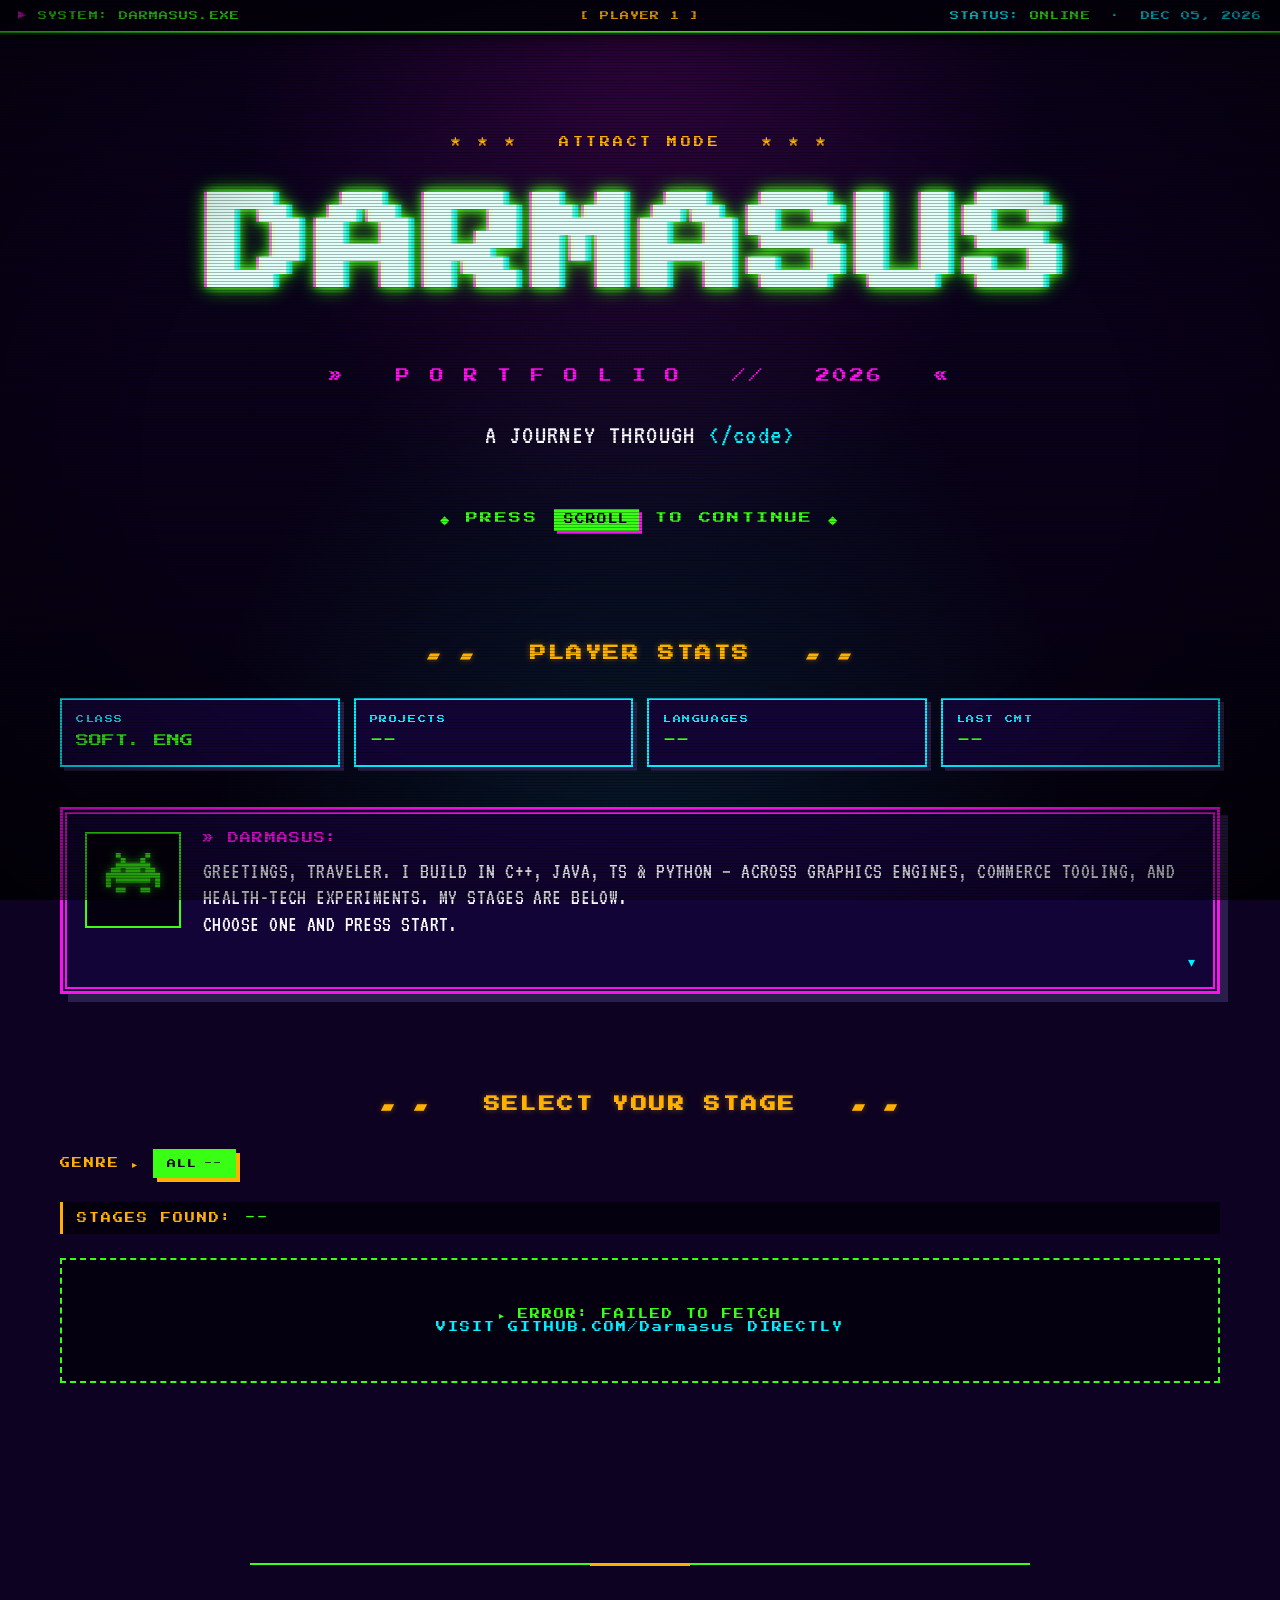
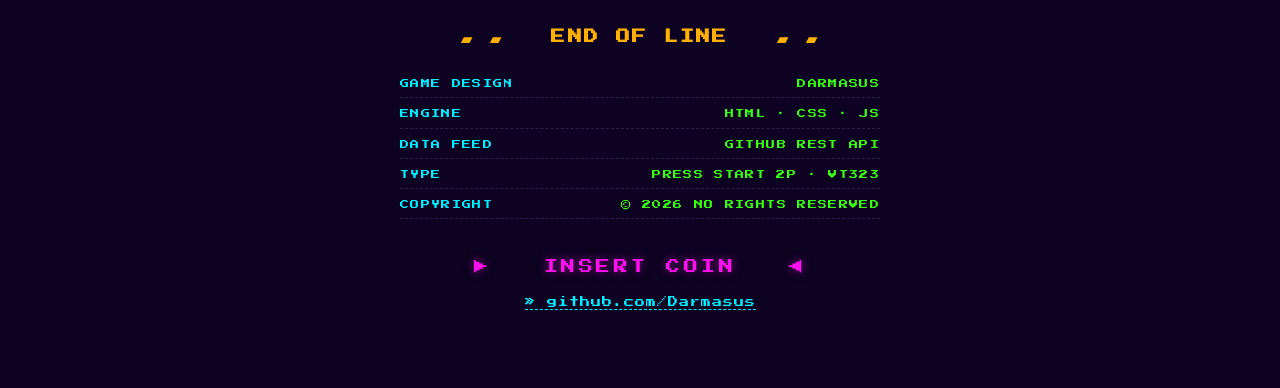
<file: index.html>
<!doctype html>
<html lang="en">
<head>
  <meta charset="utf-8" />
  <meta name="viewport" content="width=device-width,initial-scale=1" />
  <meta name="description" content="Darmasus — Portfolio. A retro arcade-style stage-select for my GitHub repos." />
  <meta name="theme-color" content="#0d0221" />
  <title>DARMASUS // PORTFOLIO — INSERT COIN</title>

  <link rel="preconnect" href="https://fonts.googleapis.com" />
  <link rel="preconnect" href="https://fonts.gstatic.com" crossorigin />
  <link href="https://fonts.googleapis.com/css2?family=Press+Start+2P&family=VT323&display=swap" rel="stylesheet" />
  <link rel="stylesheet" href="./styles.css" />
</head>
<body>
  <div class="scanlines" aria-hidden="true"></div>
  <div class="crt-vignette" aria-hidden="true"></div>

  <header class="hud">
    <div class="hud__cell">
      <span class="cursor">▶</span> SYSTEM: DARMASUS.EXE
    </div>
    <div class="hud__cell hud__cell--mid">
      [ PLAYER 1 ]
    </div>
    <div class="hud__cell hud__cell--right">
      STATUS: <span class="status-ok">ONLINE</span> &nbsp;·&nbsp;
      <span id="hud-date">—</span>
    </div>
  </header>

  <main>
    <!-- ============ TITLE SCREEN ============ -->
    <section class="title-screen">
      <p class="attract">★ ★ ★ &nbsp; ATTRACT MODE &nbsp; ★ ★ ★</p>
      <h1 class="title" data-text="DARMASUS">DARMASUS</h1>
      <p class="subtitle">» &nbsp; P O R T F O L I O &nbsp; //  &nbsp; 2026  &nbsp; «</p>
      <p class="flavor">A JOURNEY THROUGH <span class="blink-soft">&lt;/code&gt;</span></p>
      <p class="press-start blink">
        ◆ PRESS <kbd>SCROLL</kbd> TO CONTINUE ◆
      </p>
    </section>

    <!-- ============ PLAYER STATS ============ -->
    <section class="player-card">
      <h2 class="section-title">▰ ▰ &nbsp; PLAYER STATS &nbsp; ▰ ▰</h2>

      <div class="stat-grid">
        <div class="stat-box">
          <span class="stat-label">CLASS</span>
          <span class="stat-value">SOFT. ENG</span>
        </div>
        <div class="stat-box">
          <span class="stat-label">PROJECTS</span>
          <span class="stat-value" id="stat-projects">--</span>
        </div>
        <div class="stat-box">
          <span class="stat-label">LANGUAGES</span>
          <span class="stat-value" id="stat-langs">--</span>
        </div>
        <div class="stat-box">
          <span class="stat-label">LAST CMT</span>
          <span class="stat-value" id="stat-updated">--</span>
        </div>
      </div>

      <div class="dialog-box">
        <div class="dialog-portrait">
          <svg class="invader" viewBox="0 0 13 11" aria-hidden="true">
            <rect x="3" y="0" width="1" height="1"/><rect x="9" y="0" width="1" height="1"/>
            <rect x="4" y="1" width="1" height="1"/><rect x="8" y="1" width="1" height="1"/>
            <rect x="3" y="2" width="7" height="1"/>
            <rect x="2" y="3" width="2" height="1"/><rect x="5" y="3" width="3" height="1"/><rect x="9" y="3" width="2" height="1"/>
            <rect x="1" y="4" width="11" height="1"/>
            <rect x="1" y="5" width="1" height="1"/><rect x="3" y="5" width="7" height="1"/><rect x="11" y="5" width="1" height="1"/>
            <rect x="1" y="6" width="1" height="1"/><rect x="11" y="6" width="1" height="1"/>
            <rect x="3" y="7" width="2" height="1"/><rect x="8" y="7" width="2" height="1"/>
          </svg>
        </div>
        <div class="dialog-content">
          <p class="dialog-name">» DARMASUS:</p>
          <p class="dialog-text">
            GREETINGS, TRAVELER. I BUILD IN C++, JAVA, TS &amp; PYTHON —
            ACROSS GRAPHICS ENGINES, COMMERCE TOOLING, AND HEALTH-TECH
            EXPERIMENTS. MY STAGES ARE BELOW.
            <br />CHOOSE ONE AND PRESS START.
          </p>
          <p class="dialog-continue blink">▾</p>
        </div>
      </div>
    </section>

    <!-- ============ STAGE SELECT ============ -->
    <section class="stage-select" id="stages">
      <h2 class="section-title">▰ ▰ &nbsp; SELECT YOUR STAGE &nbsp; ▰ ▰</h2>

      <div class="filters" role="tablist" aria-label="Filter stages by language">
        <span class="filters__label">GENRE ▸</span>
        <button class="filter is-active" type="button" data-lang="all">
          ALL <span class="count" id="count-all">--</span>
        </button>
      </div>

      <p class="count-row">
        <span class="mono-amber">STAGES FOUND:</span>
        <span id="visible-count" class="mono-green">--</span>
      </p>

      <div class="grid" id="grid" aria-busy="true">
        <div class="loading">▸ LOADING STAGES FROM GITHUB.COM/DARMASUS ...</div>
      </div>
    </section>
  </main>

  <!-- ============ CREDITS ============ -->
  <footer class="credits">
    <h3 class="credits__title">▰ ▰ &nbsp; END OF LINE &nbsp; ▰ ▰</h3>
    <div class="credits__list">
      <div><span>GAME DESIGN</span><span>DARMASUS</span></div>
      <div><span>ENGINE</span><span>HTML · CSS · JS</span></div>
      <div><span>DATA FEED</span><span>GITHUB REST API</span></div>
      <div><span>TYPE</span><span>PRESS START 2P · VT323</span></div>
      <div><span>COPYRIGHT</span><span>&copy; 2026 NO RIGHTS RESERVED</span></div>
    </div>
    <p class="insert-coin"><span class="blink">▶ &nbsp; INSERT COIN &nbsp; ◀</span></p>
    <p class="credits__link">
      <a href="https://github.com/Darmasus" target="_blank" rel="noopener">
        » github.com/Darmasus
      </a>
    </p>
  </footer>

  <script src="./app.js"></script>
</body>
</html>
</file>
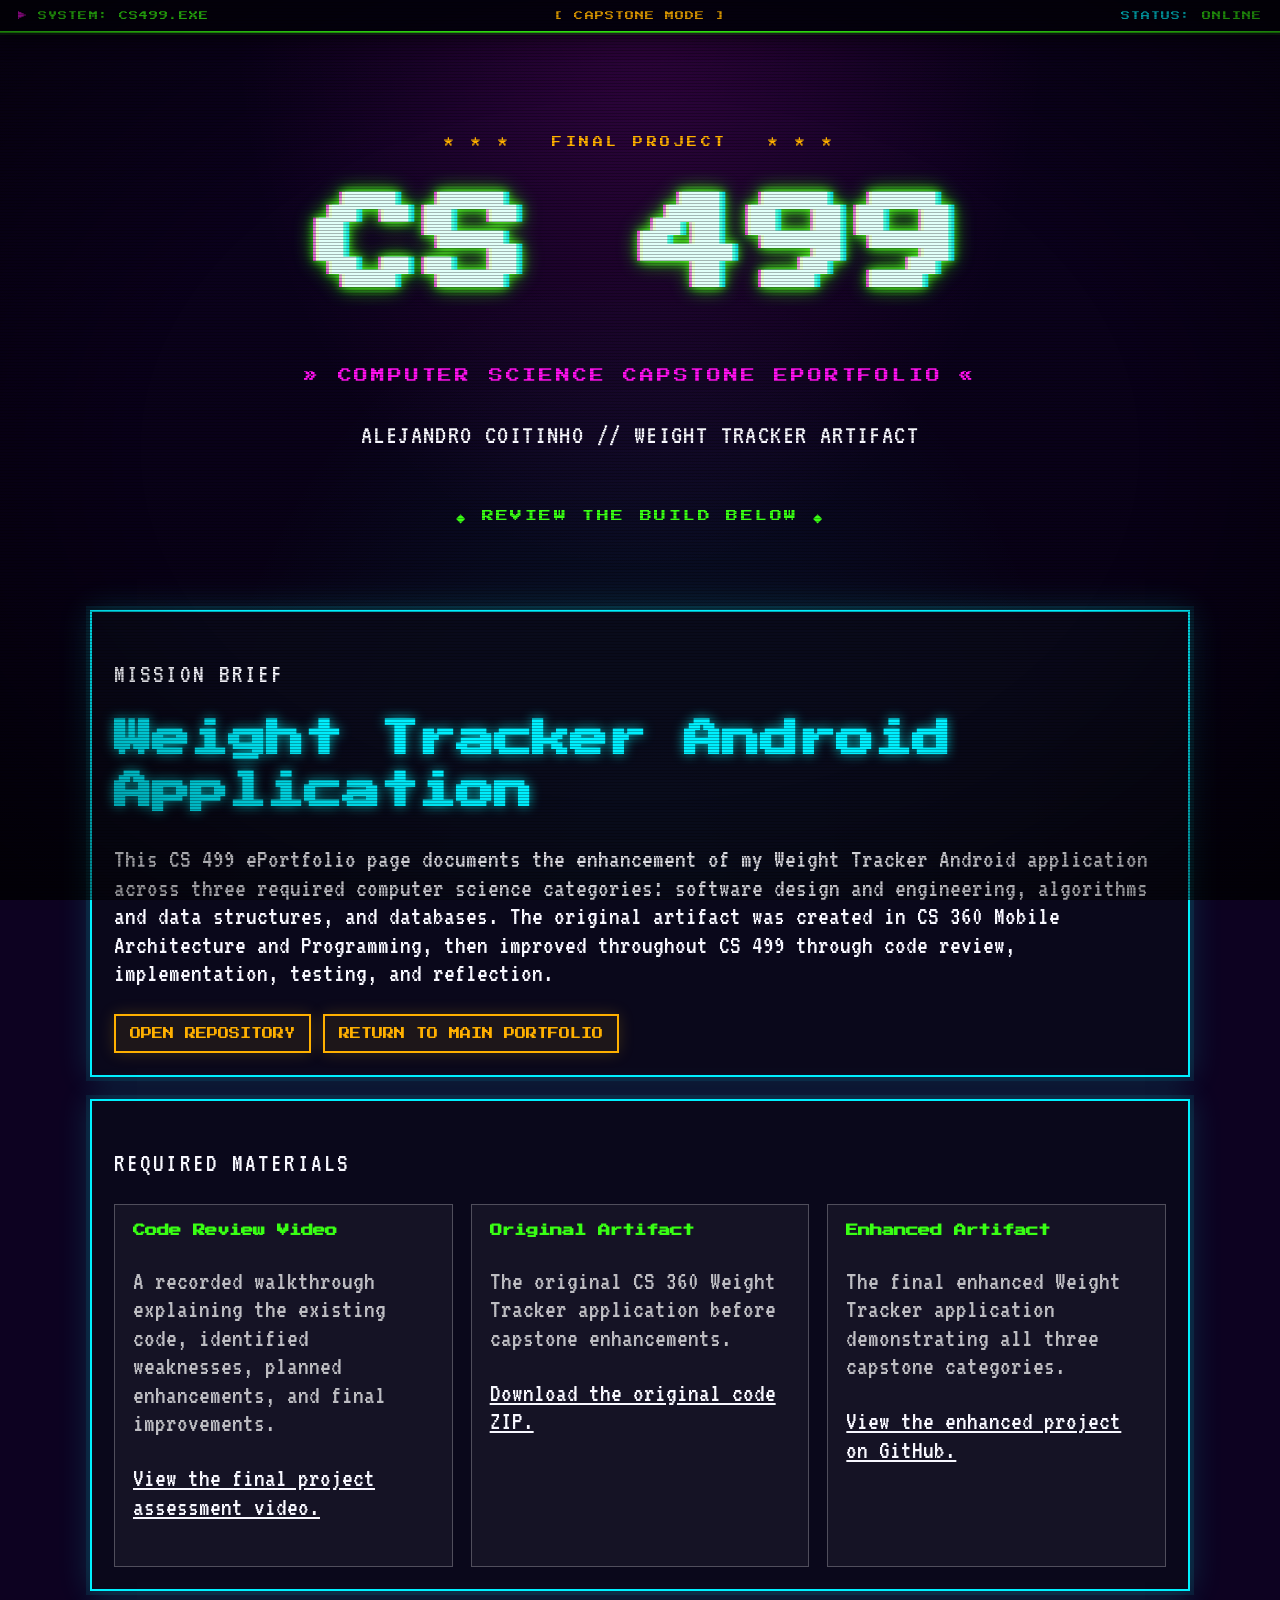
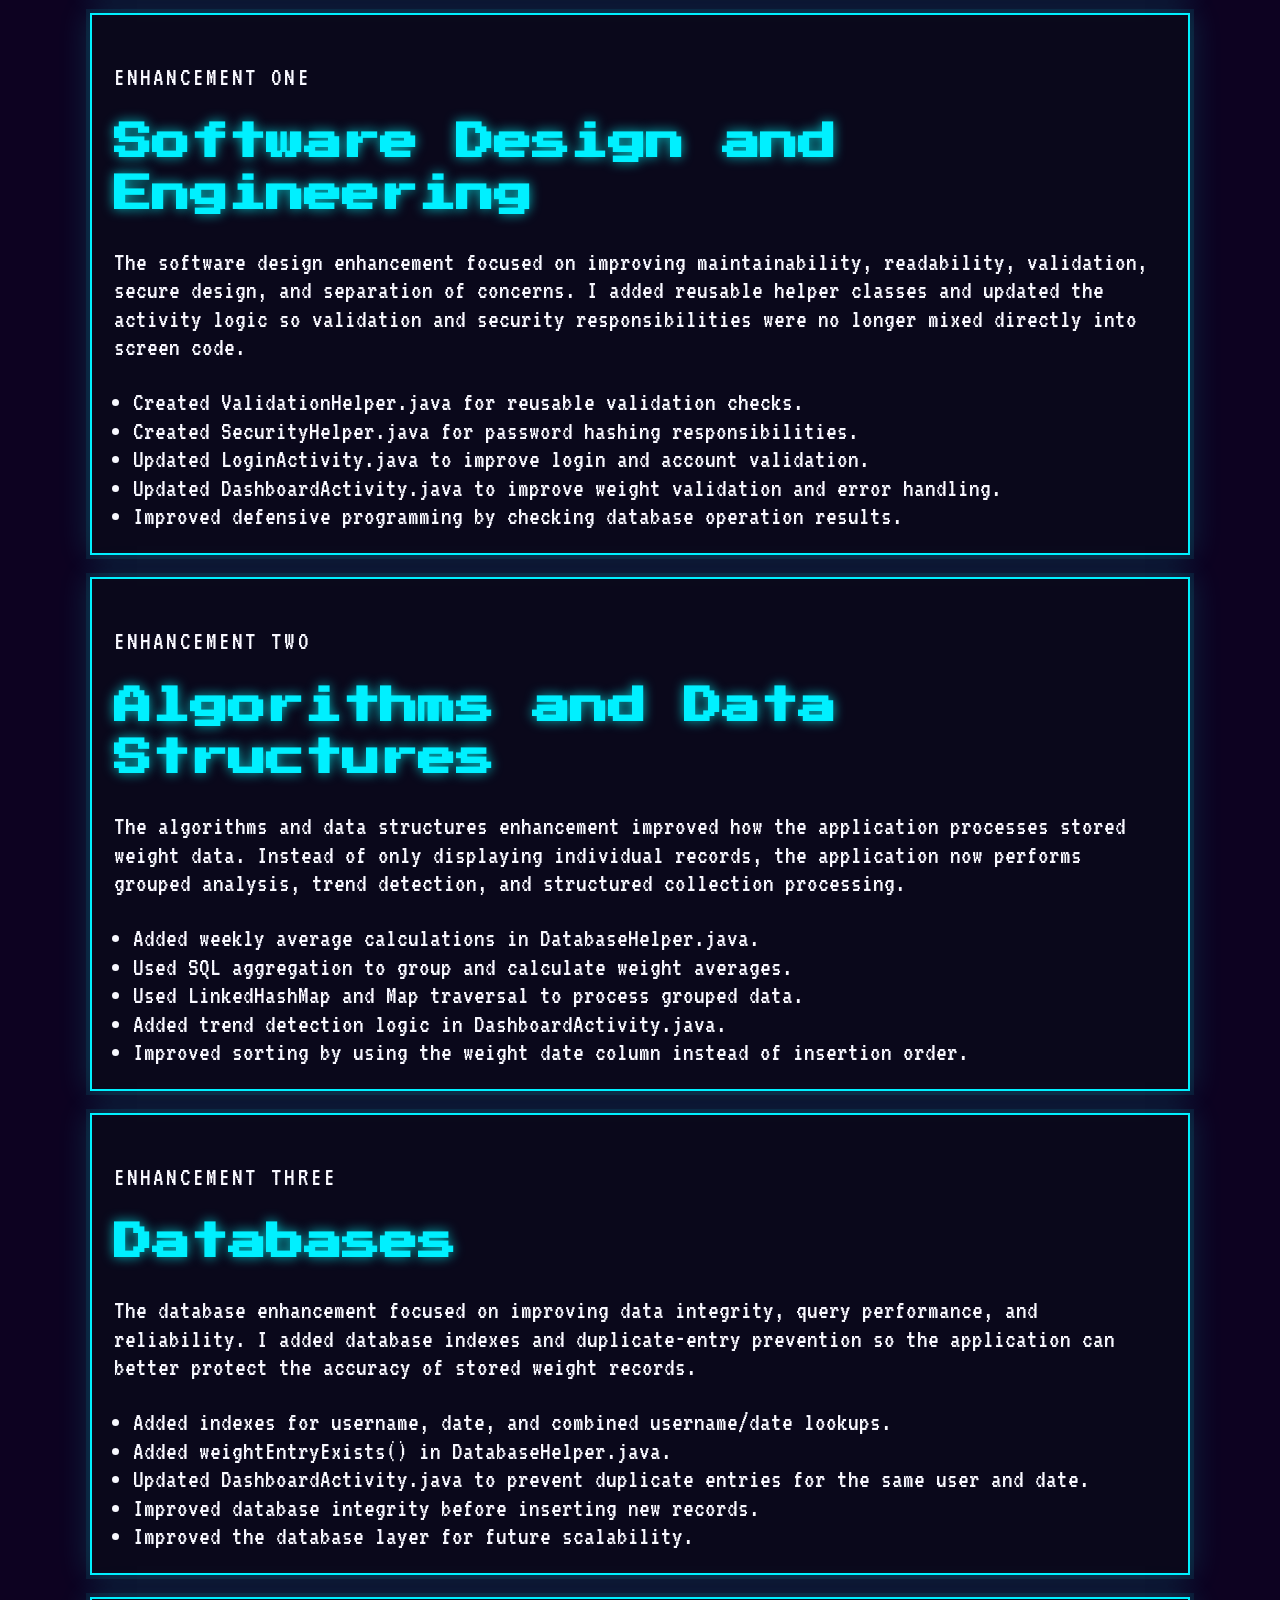
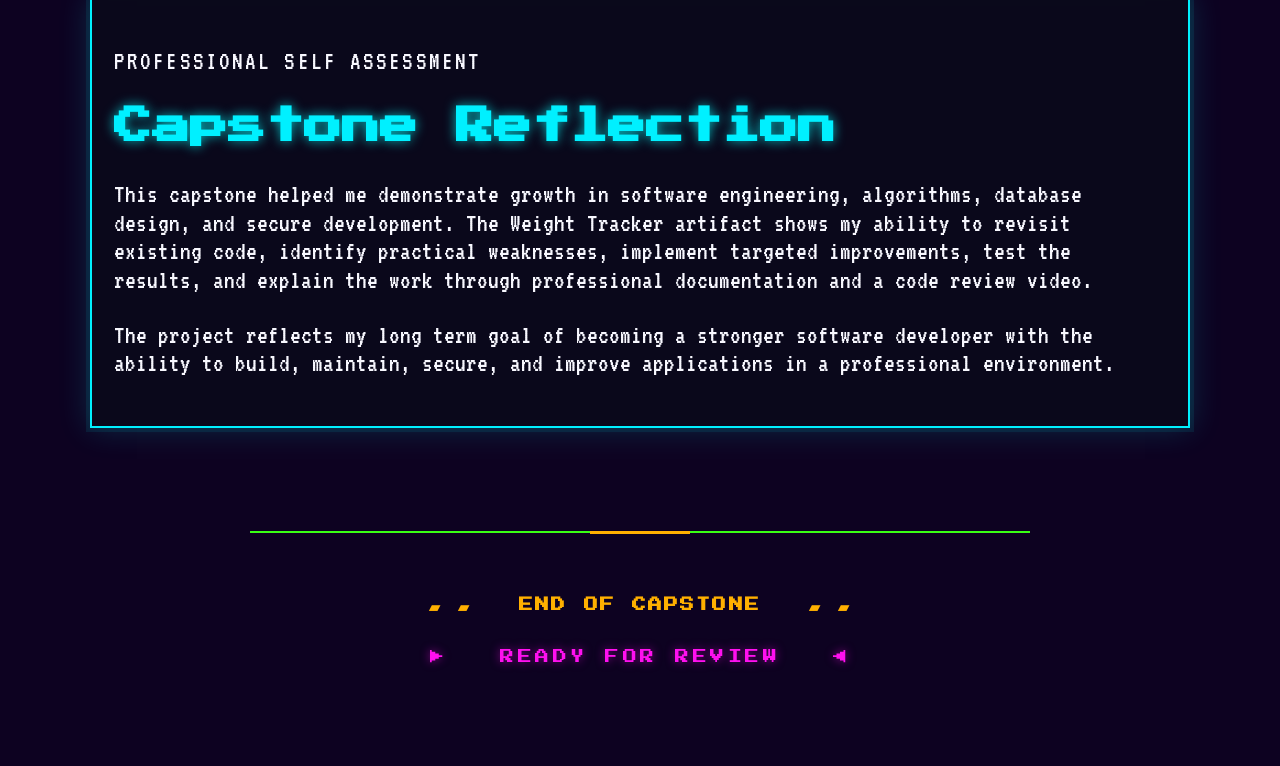
<file: cs499/index.html>
<!doctype html>
<html lang="en">
<head>
  <meta charset="utf-8" />
  <meta name="viewport" content="width=device-width,initial-scale=1" />
  <meta name="description" content="CS 499 Computer Science Capstone ePortfolio for Alejandro Coitinho." />
  <meta name="theme-color" content="#0d0221" />
  <title>CS 499 // Capstone ePortfolio</title>

  <link rel="preconnect" href="https://fonts.googleapis.com" />
  <link rel="preconnect" href="https://fonts.gstatic.com" crossorigin />
  <link href="https://fonts.googleapis.com/css2?family=Press+Start+2P&family=VT323&display=swap" rel="stylesheet" />
  <link rel="stylesheet" href="../styles.css" />
  <style>
    .capstone-wrap { width: min(1100px, calc(100% - 28px)); margin: 0 auto 64px; }
    .capstone-panel { border: 2px solid var(--cyan); background: rgba(10, 10, 26, .82); box-shadow: 0 0 0 4px rgba(0, 255, 255, .08), 0 0 30px rgba(0, 255, 255, .18); padding: 22px; margin: 22px 0; }
    .capstone-panel p, .capstone-panel li { font-family: 'VT323', monospace; font-size: clamp(1.25rem, 2.1vw, 1.65rem); line-height: 1.08; color: var(--paper); }
    .capstone-panel ul { margin: 10px 0 0 1.2rem; padding: 0; }
    .capstone-kicker { color: var(--amber); font-family: 'Press Start 2P', system-ui; font-size: .75rem; letter-spacing: .08em; }
    .capstone-title { font-family: 'Press Start 2P', system-ui; color: var(--cyan); text-shadow: 0 0 12px rgba(0, 255, 255, .7); line-height: 1.35; font-size: clamp(1.2rem, 4vw, 2.4rem); margin: 14px 0; }
    .capstone-grid { display: grid; grid-template-columns: repeat(auto-fit, minmax(260px, 1fr)); gap: 18px; }
    .capstone-card { border: 1px solid rgba(255,255,255,.25); background: rgba(255,255,255,.045); padding: 18px; }
    .capstone-card h3 { font-family: 'Press Start 2P', system-ui; font-size: .78rem; line-height: 1.35; color: var(--green); margin: 0 0 12px; }
    .capstone-links { display: flex; flex-wrap: wrap; gap: 12px; margin-top: 18px; }
    .capstone-button { display: inline-block; border: 2px solid var(--amber); color: var(--amber); background: rgba(255, 190, 11, .08); padding: 10px 14px; text-decoration: none; font-family: 'Press Start 2P', system-ui; font-size: .7rem; line-height: 1.35; box-shadow: 0 0 16px rgba(255, 190, 11, .18); }
    .capstone-button:hover, .capstone-button:focus { background: rgba(255, 190, 11, .18); color: var(--paper); }
    .capstone-muted { color: rgba(255,255,255,.72) !important; }
    .capstone-note { border-left: 4px solid var(--magenta); padding-left: 14px; }
  </style>
</head>
<body>
  <div class="scanlines" aria-hidden="true"></div>
  <div class="crt-vignette" aria-hidden="true"></div>

  <header class="hud">
    <div class="hud__cell"><span class="cursor">▶</span> SYSTEM: CS499.EXE</div>
    <div class="hud__cell hud__cell--mid">[ CAPSTONE MODE ]</div>
    <div class="hud__cell hud__cell--right">STATUS: <span class="status-ok">ONLINE</span></div>
  </header>

  <main class="capstone-wrap">
    <section class="title-screen">
      <p class="attract">★ ★ ★ &nbsp; FINAL PROJECT &nbsp; ★ ★ ★</p>
      <h1 class="title" data-text="CS 499">CS 499</h1>
      <p class="subtitle">» COMPUTER SCIENCE CAPSTONE ePORTFOLIO «</p>
      <p class="flavor">ALEJANDRO COITINHO // WEIGHT TRACKER ARTIFACT</p>
      <p class="press-start blink">◆ REVIEW THE BUILD BELOW ◆</p>
    </section>

    <section class="capstone-panel">
      <p class="capstone-kicker">MISSION BRIEF</p>
      <h2 class="capstone-title">Weight Tracker Android Application</h2>
      <p>
        This CS 499 ePortfolio page documents the enhancement of my Weight Tracker Android application across three required computer science categories: software design and engineering, algorithms and data structures, and databases. The original artifact was created in CS 360 Mobile Architecture and Programming, then improved throughout CS 499 through code review, implementation, testing, and reflection.
      </p>
      <div class="capstone-links">
        <a class="capstone-button" href="https://github.com/Darmasus/WeightTracker" target="_blank" rel="noopener">OPEN REPOSITORY</a>
        <a class="capstone-button" href="https://darmasus.github.io/" rel="noopener">RETURN TO MAIN PORTFOLIO</a>
      </div>
    </section>

    <section class="capstone-panel">
      <p class="capstone-kicker">REQUIRED MATERIALS</p>
      <div class="capstone-grid">
        <article class="capstone-card">
          <h3>Code Review Video</h3>
          <p class="capstone-muted">A recorded walkthrough explaining the existing code, identified weaknesses, planned enhancements, and final improvements.</p>
          <p><a href="https://github.com/Darmasus/WeightTracker/blob/main/Final%20Project%20Assessment.mp4" target="_blank" rel="noopener">View the final project assessment video.</a></p>
        </article>
        <article class="capstone-card">
          <h3>Original Artifact</h3>
          <p class="capstone-muted">The original CS 360 Weight Tracker application before capstone enhancements.</p>
          <p><a href="https://github.com/Darmasus/WeightTracker/blob/main/Weight%20Tracker%20(Original%20Code).zip" target="_blank" rel="noopener">Download the original code ZIP.</a></p>
        </article>
        <article class="capstone-card">
          <h3>Enhanced Artifact</h3>
          <p class="capstone-muted">The final enhanced Weight Tracker application demonstrating all three capstone categories.</p>
          <p><a href="https://github.com/Darmasus/WeightTracker" target="_blank" rel="noopener">View the enhanced project on GitHub.</a></p>
        </article>
      </div>
    </section>

    <section class="capstone-panel">
      <p class="capstone-kicker">ENHANCEMENT ONE</p>
      <h2 class="capstone-title">Software Design and Engineering</h2>
      <p>
        The software design enhancement focused on improving maintainability, readability, validation, secure design, and separation of concerns. I added reusable helper classes and updated the activity logic so validation and security responsibilities were no longer mixed directly into screen code.
      </p>
      <ul>
        <li>Created ValidationHelper.java for reusable validation checks.</li>
        <li>Created SecurityHelper.java for password hashing responsibilities.</li>
        <li>Updated LoginActivity.java to improve login and account validation.</li>
        <li>Updated DashboardActivity.java to improve weight validation and error handling.</li>
        <li>Improved defensive programming by checking database operation results.</li>
      </ul>
    </section>

    <section class="capstone-panel">
      <p class="capstone-kicker">ENHANCEMENT TWO</p>
      <h2 class="capstone-title">Algorithms and Data Structures</h2>
      <p>
        The algorithms and data structures enhancement improved how the application processes stored weight data. Instead of only displaying individual records, the application now performs grouped analysis, trend detection, and structured collection processing.
      </p>
      <ul>
        <li>Added weekly average calculations in DatabaseHelper.java.</li>
        <li>Used SQL aggregation to group and calculate weight averages.</li>
        <li>Used LinkedHashMap and Map traversal to process grouped data.</li>
        <li>Added trend detection logic in DashboardActivity.java.</li>
        <li>Improved sorting by using the weight date column instead of insertion order.</li>
      </ul>
    </section>

    <section class="capstone-panel">
      <p class="capstone-kicker">ENHANCEMENT THREE</p>
      <h2 class="capstone-title">Databases</h2>
      <p>
        The database enhancement focused on improving data integrity, query performance, and reliability. I added database indexes and duplicate-entry prevention so the application can better protect the accuracy of stored weight records.
      </p>
      <ul>
        <li>Added indexes for username, date, and combined username/date lookups.</li>
        <li>Added weightEntryExists() in DatabaseHelper.java.</li>
        <li>Updated DashboardActivity.java to prevent duplicate entries for the same user and date.</li>
        <li>Improved database integrity before inserting new records.</li>
        <li>Improved the database layer for future scalability.</li>
      </ul>
    </section>

    <section class="capstone-panel">
      <p class="capstone-kicker">PROFESSIONAL SELF ASSESSMENT</p>
      <h2 class="capstone-title">Capstone Reflection</h2>
      <p>
        This capstone helped me demonstrate growth in software engineering, algorithms, database design, and secure development. The Weight Tracker artifact shows my ability to revisit existing code, identify practical weaknesses, implement targeted improvements, test the results, and explain the work through professional documentation and a code review video.
      </p>
      <p>
        The project reflects my long term goal of becoming a stronger software developer with the ability to build, maintain, secure, and improve applications in a professional environment.
      </p>
    </section>
  </main>

  <footer class="credits">
    <h3 class="credits__title">▰ ▰ &nbsp; END OF CAPSTONE &nbsp; ▰ ▰</h3>
    <p class="insert-coin"><span class="blink">▶ &nbsp; READY FOR REVIEW &nbsp; ◀</span></p>
  </footer>
</body>
</html>
</file>
<file: styles.css>
/* =========================================================================
   DARMASUS // PORTFOLIO
   Retro-arcade CRT aesthetic: scanlines, phosphor green, neon magenta.
   ========================================================================= */

:root {
  /* palette — synthwave arcade */
  --bg:        #0d0221;
  --bg-deep:   #050010;
  --bg-card:   #130437;
  --ink:       #f8f8ff;
  --ink-dim:   #8b85b5;
  --green:     #39ff14;   /* phosphor / player-1 */
  --green-dim: #1da800;
  --pink:      #ff10f0;   /* player-2 / danger */
  --cyan:      #00f0ff;   /* info / water */
  --amber:     #ffb000;   /* coin / points */
  --red:       #ff3864;
  --muted:     #2a1f4a;
  --rule:      rgba(57, 255, 20, 0.2);

  /* type */
  --ff-arcade: 'Press Start 2P', 'Courier New', monospace;
  --ff-crt:    'VT323', 'Courier New', monospace;

  --max: 1200px;
}

* { box-sizing: border-box; }

html, body { margin: 0; padding: 0; }
html { scroll-behavior: smooth; }

body {
  background: var(--bg);
  background-image:
    radial-gradient(ellipse at 50% 0%, rgba(255, 16, 240, 0.15), transparent 45%),
    radial-gradient(ellipse at 50% 100%, rgba(0, 240, 255, 0.1), transparent 50%),
    linear-gradient(180deg, var(--bg) 0%, var(--bg-deep) 100%);
  background-attachment: fixed;
  color: var(--ink);
  font-family: var(--ff-crt);
  font-size: 22px;
  line-height: 1.25;
  min-height: 100vh;
  overflow-x: hidden;
  -webkit-font-smoothing: antialiased;
  text-rendering: optimizeSpeed;
}

::selection { background: var(--pink); color: var(--bg); }

a { color: inherit; }

/* ----- CRT overlays ----- */
.scanlines {
  position: fixed;
  inset: 0;
  pointer-events: none;
  z-index: 9998;
  background: repeating-linear-gradient(
    to bottom,
    rgba(0, 0, 0, 0) 0,
    rgba(0, 0, 0, 0) 2px,
    rgba(0, 0, 0, 0.28) 2px,
    rgba(0, 0, 0, 0.28) 3px
  );
  mix-blend-mode: multiply;
}
.crt-vignette {
  position: fixed;
  inset: 0;
  pointer-events: none;
  z-index: 9997;
  background:
    radial-gradient(ellipse at center,
      transparent 0%,
      transparent 55%,
      rgba(0, 0, 0, 0.55) 100%);
}

/* ----- HUD ----- */
.hud {
  position: sticky;
  top: 0;
  z-index: 100;
  display: grid;
  grid-template-columns: 1fr auto 1fr;
  align-items: center;
  padding: 10px 18px;
  background: var(--bg-deep);
  border-bottom: 2px solid var(--green);
  font-family: var(--ff-arcade);
  font-size: 9px;
  letter-spacing: 0.12em;
  color: var(--green);
  box-shadow: 0 2px 0 rgba(57, 255, 20, 0.15), 0 4px 20px rgba(0, 0, 0, 0.6);
}
.hud__cell--mid   { text-align: center; color: var(--amber); }
.hud__cell--right { text-align: right;  color: var(--cyan); }
.status-ok { color: var(--green); }
.cursor {
  color: var(--pink);
  animation: blink-step 1s infinite step-end;
}

/* ----- blinking utilities ----- */
.blink       { animation: blink-step 1s infinite step-end; }
.blink-soft  { animation: blink-soft 1.6s infinite ease-in-out; }
@keyframes blink-step {
  0%, 50%  { opacity: 1; }
  51%, 100%{ opacity: 0; }
}
@keyframes blink-soft {
  0%, 100% { opacity: 1; }
  50%      { opacity: 0.45; }
}

kbd {
  display: inline-block;
  padding: 3px 8px;
  margin: 0 2px;
  background: var(--green);
  color: var(--bg);
  font-family: var(--ff-arcade);
  font-size: 0.8em;
  border: 2px solid var(--green);
  box-shadow: 3px 3px 0 var(--pink);
  letter-spacing: 0.08em;
}

/* ============ TITLE SCREEN ============ */
.title-screen {
  max-width: var(--max);
  margin: 0 auto;
  padding: clamp(3rem, 8vw, 7rem) 20px clamp(2rem, 5vw, 5rem);
  text-align: center;
}
.attract {
  font-family: var(--ff-arcade);
  font-size: 10px;
  color: var(--amber);
  letter-spacing: 0.35em;
  margin: 0 0 clamp(1.5rem, 4vw, 3rem);
  animation: blink-soft 2.5s infinite ease-in-out;
}

.title {
  font-family: var(--ff-arcade);
  font-size: clamp(36px, 10vw, 104px);
  color: var(--green);
  letter-spacing: 0.04em;
  line-height: 1;
  margin: 0 0 0.5em;
  position: relative;
  display: inline-block;
  text-shadow:
    0 0 10px rgba(57, 255, 20, 0.6),
    0 0 20px rgba(57, 255, 20, 0.35);
}
.title::before,
.title::after {
  content: attr(data-text);
  position: absolute;
  top: 0;
  left: 0;
  width: 100%;
  mix-blend-mode: screen;
  pointer-events: none;
}
.title::before {
  color: var(--pink);
  transform: translate(-3px, 0);
  animation: glitch-a 3.5s infinite linear;
  opacity: 0.85;
}
.title::after {
  color: var(--cyan);
  transform: translate(3px, 0);
  animation: glitch-b 3.5s infinite linear;
  opacity: 0.85;
}
@keyframes glitch-a {
  0%, 90%, 100% { transform: translate(-3px, 0); }
  92% { transform: translate(-9px, 1px); }
  94% { transform: translate(-2px, -2px); }
  96% { transform: translate(-5px, 0); }
}
@keyframes glitch-b {
  0%, 90%, 100% { transform: translate(3px, 0); }
  92% { transform: translate(9px, -1px); }
  94% { transform: translate(2px, 2px); }
  96% { transform: translate(5px, 0); }
}

.subtitle {
  font-family: var(--ff-arcade);
  font-size: clamp(10px, 1.4vw, 14px);
  color: var(--pink);
  letter-spacing: 0.2em;
  margin: 1rem 0 2rem;
  text-transform: uppercase;
}
.flavor {
  font-family: var(--ff-crt);
  font-size: clamp(20px, 2.4vw, 28px);
  color: var(--ink);
  letter-spacing: 0.05em;
  margin: 0 0 clamp(2rem, 5vw, 3.5rem);
}
.flavor .blink-soft { color: var(--cyan); }

.press-start {
  font-family: var(--ff-arcade);
  font-size: clamp(10px, 1.1vw, 12px);
  color: var(--green);
  letter-spacing: 0.2em;
  margin: 0;
}

/* ============ SECTION TITLES ============ */
.section-title {
  font-family: var(--ff-arcade);
  font-size: clamp(12px, 1.6vw, 16px);
  color: var(--amber);
  letter-spacing: 0.15em;
  text-align: center;
  margin: 0 0 2.2rem;
  text-shadow: 0 0 6px rgba(255, 176, 0, 0.4);
}

/* ============ PLAYER CARD ============ */
.player-card {
  max-width: var(--max);
  margin: 0 auto;
  padding: clamp(2rem, 4vw, 3rem) 20px;
}

.stat-grid {
  display: grid;
  grid-template-columns: repeat(4, 1fr);
  gap: 14px;
  margin-bottom: 2.5rem;
}
.stat-box {
  background: var(--bg-card);
  border: 2px solid var(--cyan);
  padding: 14px 14px 16px;
  display: flex;
  flex-direction: column;
  gap: 10px;
  box-shadow: 4px 4px 0 var(--muted);
  transition: transform 140ms ease, box-shadow 140ms ease;
}
.stat-box:hover {
  transform: translate(4px, 4px);
  box-shadow: 0 0 0 var(--muted);
}
.stat-label {
  font-family: var(--ff-arcade);
  font-size: 8px;
  color: var(--cyan);
  letter-spacing: 0.2em;
}
.stat-value {
  font-family: var(--ff-arcade);
  font-size: 13px;
  color: var(--green);
  line-height: 1.15;
  word-break: break-word;
}

/* dialog box */
.dialog-box {
  display: grid;
  grid-template-columns: auto 1fr;
  gap: 22px;
  padding: 22px;
  background: var(--bg-card);
  border: 3px solid var(--pink);
  box-shadow:
    inset 0 0 0 2px var(--bg-card),
    inset 0 0 0 4px var(--pink),
    8px 8px 0 var(--muted);
  position: relative;
}
.dialog-portrait {
  width: 96px;
  height: 96px;
  border: 2px solid var(--green);
  display: grid;
  place-items: center;
  padding: 14px;
  background: var(--bg-deep);
  flex-shrink: 0;
}
.invader {
  width: 100%;
  height: auto;
  fill: var(--green);
  image-rendering: pixelated;
  image-rendering: crisp-edges;
  animation: invader-hop 0.9s infinite steps(2);
  filter: drop-shadow(0 0 4px rgba(57, 255, 20, 0.7));
}
@keyframes invader-hop {
  0%, 100% { transform: translateY(0); }
  50%      { transform: translateY(-4px); }
}
.dialog-name {
  font-family: var(--ff-arcade);
  font-size: 11px;
  color: var(--pink);
  letter-spacing: 0.12em;
  margin: 0 0 12px;
}
.dialog-text {
  font-family: var(--ff-crt);
  font-size: 22px;
  line-height: 1.22;
  color: var(--ink);
  margin: 0;
  letter-spacing: 0.02em;
}
.dialog-continue {
  font-family: var(--ff-arcade);
  color: var(--cyan);
  text-align: right;
  margin: 14px 0 0;
  font-size: 14px;
}

/* ============ STAGE SELECT ============ */
.stage-select {
  max-width: var(--max);
  margin: 0 auto;
  padding: clamp(2rem, 4vw, 4rem) 20px clamp(3rem, 6vw, 6rem);
}

.filters {
  display: flex;
  flex-wrap: wrap;
  gap: 10px;
  align-items: center;
  padding: 0 0 1.5rem;
}
.filters__label {
  font-family: var(--ff-arcade);
  font-size: 10px;
  color: var(--amber);
  letter-spacing: 0.2em;
  margin-right: 4px;
}
.filter {
  font-family: var(--ff-arcade);
  font-size: 9px;
  letter-spacing: 0.12em;
  background: var(--bg-card);
  border: 2px solid var(--green);
  color: var(--green);
  padding: 8px 12px;
  cursor: pointer;
  text-transform: uppercase;
  box-shadow: 4px 4px 0 var(--pink);
  transition: transform 120ms ease, box-shadow 120ms ease, color 120ms ease, background 120ms ease;
  display: inline-flex;
  align-items: center;
  gap: 7px;
}
.filter:hover {
  transform: translate(4px, 4px);
  box-shadow: 0 0 0 var(--pink);
}
.filter.is-active {
  background: var(--green);
  color: var(--bg);
  border-color: var(--green);
  box-shadow: 4px 4px 0 var(--amber);
}
.filter.is-active:hover {
  box-shadow: 0 0 0 var(--amber);
}
.filter__dot {
  width: 10px;
  height: 10px;
  display: inline-block;
  flex-shrink: 0;
  box-shadow: inset 0 0 0 1px rgba(0,0,0,0.35);
}
.filter .count {
  opacity: 0.75;
  font-size: 8px;
}

.count-row {
  font-family: var(--ff-arcade);
  font-size: 10px;
  letter-spacing: 0.2em;
  margin: 0 0 1.5rem;
  padding: 10px 14px;
  background: var(--bg-deep);
  border-left: 3px solid var(--amber);
  display: flex;
  gap: 12px;
}
.mono-amber { color: var(--amber); }
.mono-green { color: var(--green); }

/* card grid */
.grid {
  display: grid;
  grid-template-columns: repeat(3, 1fr);
  gap: 24px;
}
.card {
  background: var(--bg-card);
  border: 3px solid var(--green);
  box-shadow: 6px 6px 0 var(--pink);
  padding: 18px 18px 14px;
  position: relative;
  display: flex;
  flex-direction: column;
  gap: 12px;
  min-height: 320px;
  transition: transform 140ms ease, box-shadow 140ms ease, background 140ms ease;
}
.card:hover {
  transform: translate(6px, 6px);
  box-shadow: 0 0 0 var(--pink);
  background: #1a0a4a;
}
.card:hover .card__enter { color: var(--green); }
.card:hover .card__title  { color: var(--cyan); }

.card__stage {
  font-family: var(--ff-arcade);
  font-size: 9px;
  color: var(--amber);
  letter-spacing: 0.15em;
}
.card__title {
  font-family: var(--ff-arcade);
  font-size: 13px;
  color: var(--green);
  line-height: 1.35;
  text-transform: uppercase;
  margin: 0;
  word-break: break-word;
  transition: color 140ms ease;
}
.card__desc {
  font-family: var(--ff-crt);
  font-size: 20px;
  line-height: 1.18;
  color: var(--ink);
  margin: 0;
  flex: 1;
  letter-spacing: 0.02em;
  display: -webkit-box;
  -webkit-line-clamp: 6;
  -webkit-box-orient: vertical;
  overflow: hidden;
}
.card__meta {
  display: flex;
  justify-content: space-between;
  align-items: center;
  gap: 10px;
  font-family: var(--ff-arcade);
  font-size: 8px;
  color: var(--cyan);
  letter-spacing: 0.1em;
  padding-top: 10px;
  border-top: 2px solid var(--muted);
  flex-wrap: wrap;
}
.card__lang {
  display: inline-flex;
  align-items: center;
  gap: 6px;
}
.card__dot {
  width: 10px;
  height: 10px;
  flex-shrink: 0;
  box-shadow: inset 0 0 0 1px rgba(0,0,0,0.35);
}
.card__date { color: var(--ink-dim); }
.card__star { color: var(--amber); }
.card__enter {
  font-family: var(--ff-arcade);
  font-size: 9px;
  color: var(--pink);
  letter-spacing: 0.12em;
  transition: color 140ms ease;
  margin-left: auto;
}
.card__link {
  position: absolute;
  inset: 0;
  z-index: 2;
  text-indent: -9999px;
  overflow: hidden;
}
.card__link:focus-visible {
  outline: 3px solid var(--cyan);
  outline-offset: -4px;
}

.loading {
  grid-column: 1 / -1;
  padding: 3rem 2rem;
  text-align: center;
  font-family: var(--ff-arcade);
  font-size: 10px;
  letter-spacing: 0.2em;
  color: var(--green);
  background: var(--bg-deep);
  border: 2px dashed var(--green);
}

/* ============ CREDITS ============ */
.credits {
  max-width: 780px;
  margin: clamp(4rem, 8vw, 7rem) auto 0;
  padding: 3rem 20px 5rem;
  text-align: center;
  border-top: 2px solid var(--green);
  position: relative;
}
.credits::before {
  content: "";
  position: absolute;
  top: -2px;
  left: 50%;
  width: 100px;
  height: 3px;
  background: var(--amber);
  transform: translateX(-50%);
}
.credits__title {
  font-family: var(--ff-arcade);
  font-size: 14px;
  color: var(--amber);
  margin: 1rem 0 2rem;
  letter-spacing: 0.15em;
}
.credits__list {
  display: flex;
  flex-direction: column;
  gap: 10px;
  margin: 0 auto 2.5rem;
  max-width: 480px;
  font-family: var(--ff-arcade);
  font-size: 9px;
  letter-spacing: 0.15em;
  text-align: left;
}
.credits__list > div {
  display: flex;
  justify-content: space-between;
  gap: 12px;
  border-bottom: 1px dashed var(--muted);
  padding-bottom: 8px;
}
.credits__list span:first-child  { color: var(--cyan); }
.credits__list span:last-child   { color: var(--green); text-align: right; }
.insert-coin {
  font-family: var(--ff-arcade);
  font-size: 14px;
  color: var(--pink);
  letter-spacing: 0.25em;
  margin: 2.2rem 0 1.2rem;
  text-shadow: 0 0 10px rgba(255, 16, 240, 0.5);
}
.credits__link {
  margin: 0;
  font-family: var(--ff-arcade);
  font-size: 10px;
}
.credits__link a {
  color: var(--cyan);
  text-decoration: none;
  border-bottom: 1px dashed var(--cyan);
  padding-bottom: 2px;
  letter-spacing: 0.1em;
  transition: color 160ms ease, border-color 160ms ease;
}
.credits__link a:hover {
  color: var(--amber);
  border-color: var(--amber);
}

/* ============ RESPONSIVE ============ */
@media (max-width: 1000px) {
  .stat-grid { grid-template-columns: repeat(2, 1fr); }
  .grid      { grid-template-columns: repeat(2, 1fr); }
}
@media (max-width: 700px) {
  .hud {
    grid-template-columns: 1fr;
    gap: 3px;
    text-align: left;
    font-size: 8px;
    padding: 8px 14px;
  }
  .hud__cell--mid,
  .hud__cell--right { text-align: left; }
  .stat-grid { grid-template-columns: 1fr 1fr; gap: 10px; }
  .grid      { grid-template-columns: 1fr; gap: 20px; }
  .dialog-box {
    grid-template-columns: 1fr;
    gap: 16px;
  }
  .dialog-portrait { margin: 0 auto; width: 80px; height: 80px; }
  .dialog-text { font-size: 20px; }
  .card { min-height: auto; }
  .count-row { font-size: 9px; }
}

/* ============ ENTRANCE ============ */
.title,
.subtitle,
.flavor,
.press-start,
.attract {
  opacity: 0;
  animation: fade-up 0.7s cubic-bezier(0.2, 0.8, 0.2, 1) forwards;
}
.attract     { animation-delay: 0.05s; }
.title       { animation-delay: 0.20s; }
.subtitle    { animation-delay: 0.55s; }
.flavor      { animation-delay: 0.75s; }
.press-start { animation-delay: 0.95s; }

@keyframes fade-up {
  from { opacity: 0; transform: translateY(18px); }
  to   { opacity: 1; transform: translateY(0); }
}

.card {
  opacity: 0;
  animation: card-in 0.45s cubic-bezier(0.2, 0.8, 0.2, 1) forwards;
}
@keyframes card-in {
  from { opacity: 0; transform: translateY(14px); }
  to   { opacity: 1; transform: translateY(0); }
}

@media (prefers-reduced-motion: reduce) {
  *, *::before, *::after {
    animation: none !important;
    transition: none !important;
  }
  .title,
  .subtitle,
  .flavor,
  .press-start,
  .attract,
  .card { opacity: 1 !important; transform: none !important; }
}
</file>
